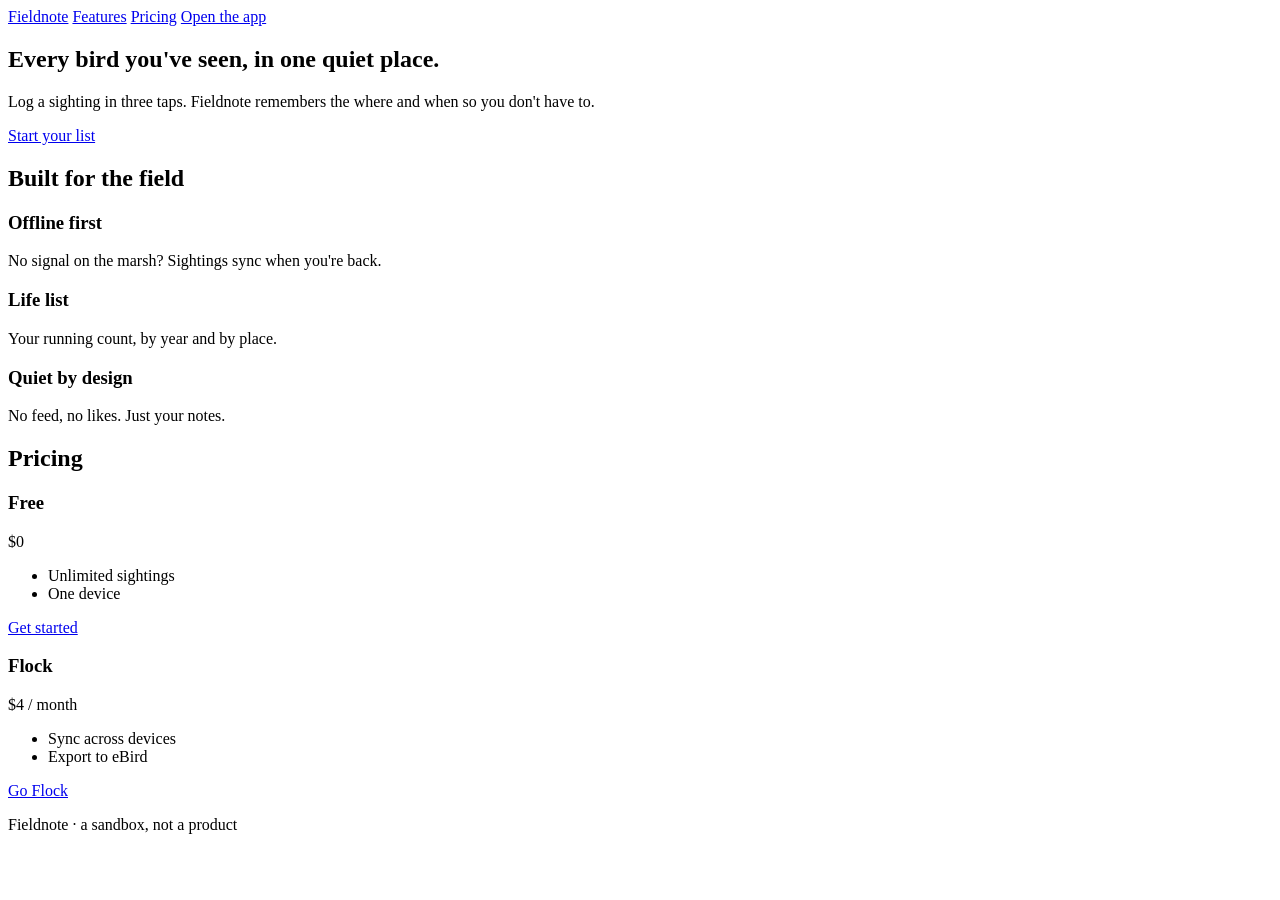
<file: skills/make-design-system/evals/project/index.html>
<!doctype html>
<html lang="en">
<head>
  <meta charset="utf-8">
  <meta name="viewport" content="width=device-width, initial-scale=1">
  <title>Fieldnote — a quiet log for birders</title>
  <link rel="stylesheet" href="styles/tokens.css">
</head>
<body>
  <header>
    <nav aria-label="Primary">
      <a href="/">Fieldnote</a>
      <a href="#features">Features</a>
      <a href="#pricing">Pricing</a>
      <a href="app.html">Open the app</a>
    </nav>
  </header>

  <main>
    <section aria-labelledby="hero-title">
      <h1 id="hero-title">Every bird you've seen, in one quiet place.</h1>
      <p>Log a sighting in three taps. Fieldnote remembers the where and when so you don't have to.</p>
      <a href="app.html">Start your list</a>
    </section>

    <section id="features" aria-labelledby="features-title">
      <h2 id="features-title">Built for the field</h2>
      <article><h3>Offline first</h3><p>No signal on the marsh? Sightings sync when you're back.</p></article>
      <article><h3>Life list</h3><p>Your running count, by year and by place.</p></article>
      <article><h3>Quiet by design</h3><p>No feed, no likes. Just your notes.</p></article>
    </section>

    <section id="pricing" aria-labelledby="pricing-title">
      <h2 id="pricing-title">Pricing</h2>
      <article><h3>Free</h3><p>$0</p><ul><li>Unlimited sightings</li><li>One device</li></ul><a href="app.html">Get started</a></article>
      <article><h3>Flock</h3><p>$4 / month</p><ul><li>Sync across devices</li><li>Export to eBird</li></ul><a href="app.html">Go Flock</a></article>
    </section>
  </main>

  <footer><p>Fieldnote · a sandbox, not a product</p></footer>
</body>
</html>
</file>
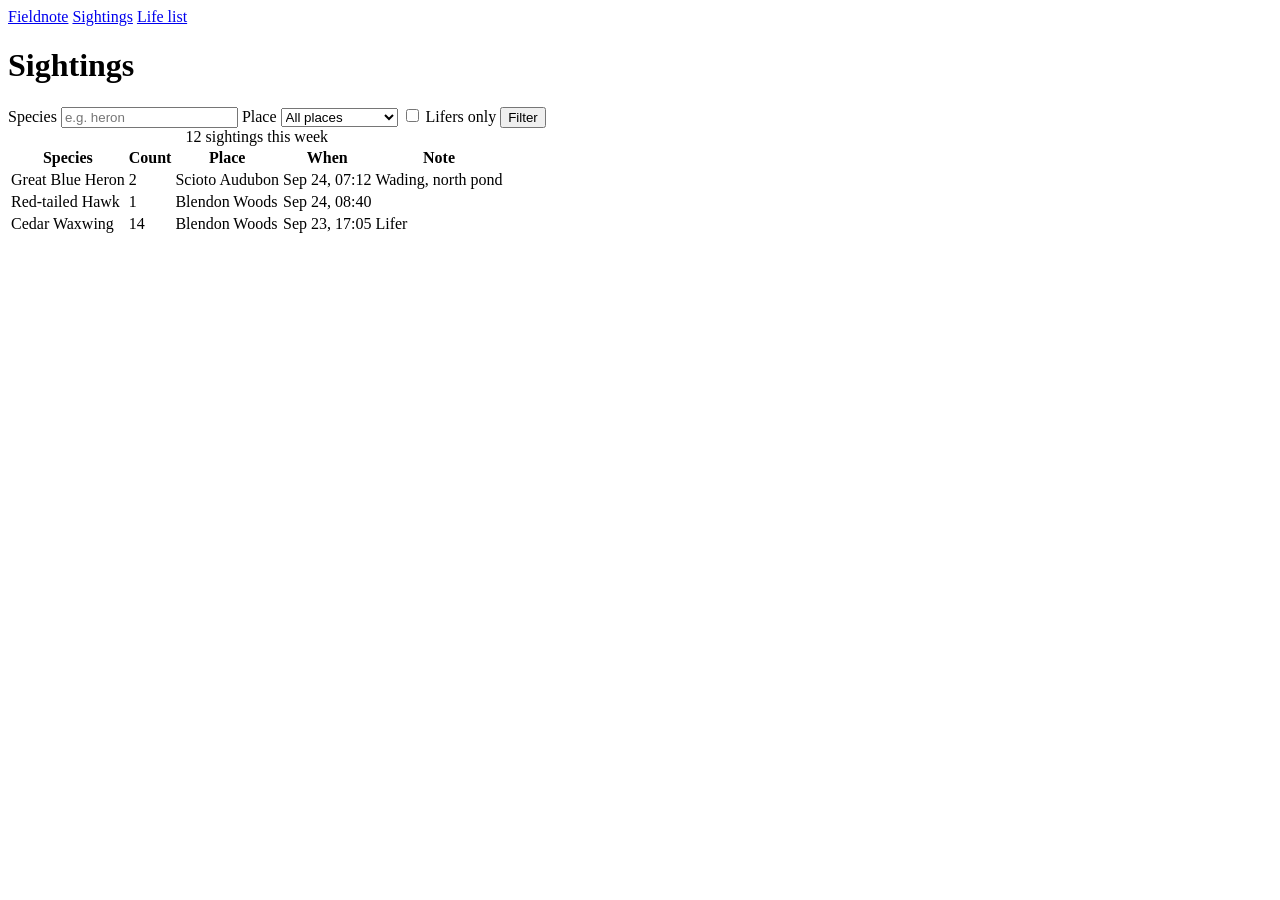
<file: skills/make-design-system/evals/project/app.html>
<!doctype html>
<html lang="en">
<head>
  <meta charset="utf-8">
  <meta name="viewport" content="width=device-width, initial-scale=1">
  <title>Sightings — Fieldnote</title>
  <link rel="stylesheet" href="styles/tokens.css">
</head>
<body>
  <header>
    <nav aria-label="App"><a href="index.html">Fieldnote</a> <a href="app.html" aria-current="page">Sightings</a> <a href="#">Life list</a></nav>
  </header>

  <main>
    <h1>Sightings</h1>

    <form role="search" aria-label="Filter sightings">
      <label>Species <input type="search" name="q" placeholder="e.g. heron"></label>
      <label>Place
        <select name="place"><option>All places</option><option>Blendon Woods</option><option>Scioto Audubon</option></select>
      </label>
      <label><input type="checkbox" name="lifers"> Lifers only</label>
      <button type="submit">Filter</button>
    </form>

    <table>
      <caption>12 sightings this week</caption>
      <thead><tr><th scope="col">Species</th><th scope="col">Count</th><th scope="col">Place</th><th scope="col">When</th><th scope="col">Note</th></tr></thead>
      <tbody>
        <tr><td>Great Blue Heron</td><td>2</td><td>Scioto Audubon</td><td>Sep 24, 07:12</td><td>Wading, north pond</td></tr>
        <tr><td>Red-tailed Hawk</td><td>1</td><td>Blendon Woods</td><td>Sep 24, 08:40</td><td></td></tr>
        <tr><td>Cedar Waxwing</td><td>14</td><td>Blendon Woods</td><td>Sep 23, 17:05</td><td>Lifer</td></tr>
      </tbody>
    </table>

    <section aria-labelledby="empty-title" hidden>
      <h2 id="empty-title">No sightings match</h2>
      <p>Try a different place, or clear the filters.</p>
      <button type="button">Clear filters</button>
    </section>
  </main>
</body>
</html>
</file>
<file: skills/make-design-system/evals/project/styles/tokens.css>
/* The one fixed brand decision so far. Everything else is open. */
:root {
  --brand: #2F6B4F;
}
</file>
